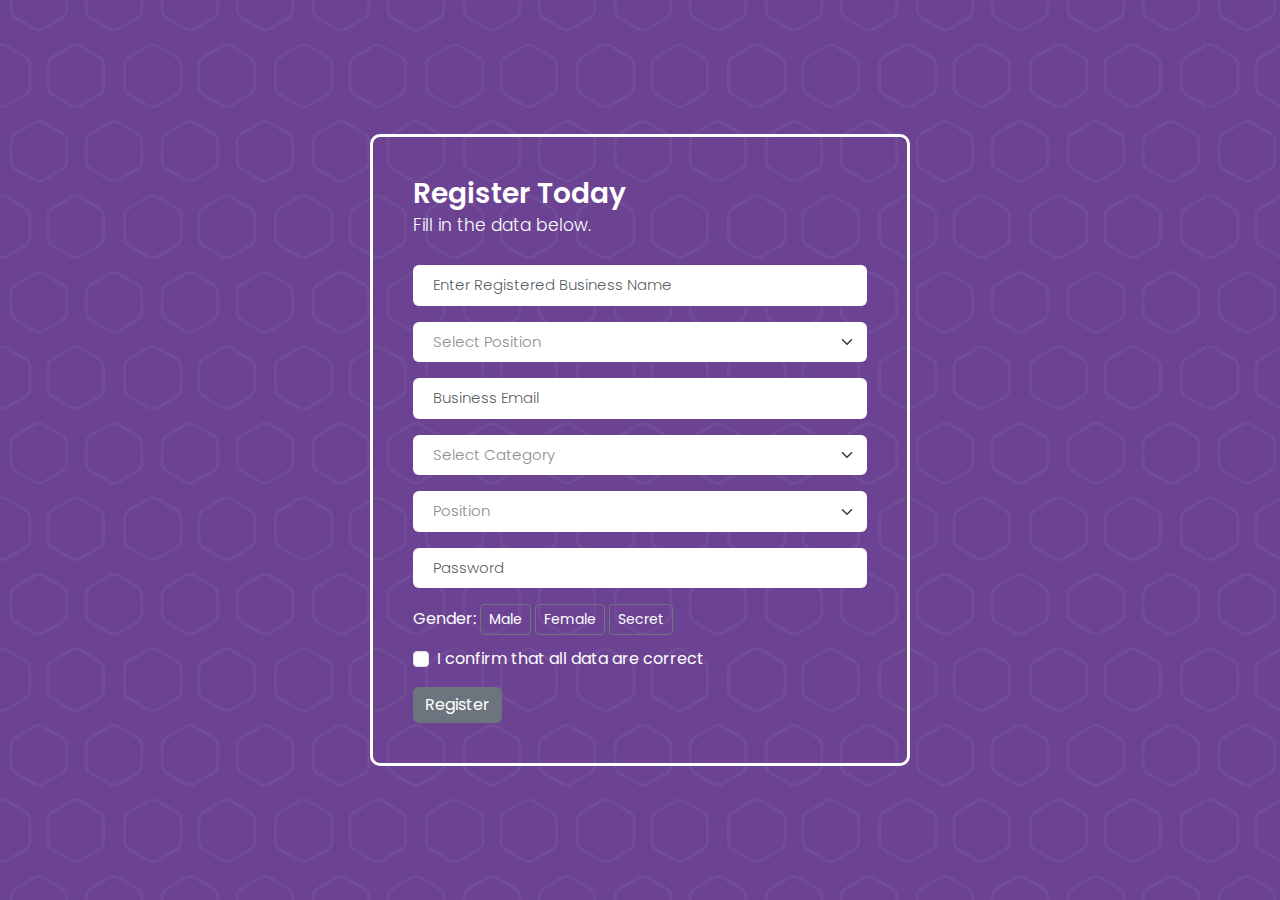
<file: Fintech-project/staffsignup.html>
<!DOCTYPE html>
<html lang="en">

<head>
    <meta charset="UTF-8">
    <meta http-equiv="X-UA-Compatible" content="IE=edge">
    <meta name="viewport" content="width=device-width, initial-scale=1.0">
    <title>Document</title>
    <link href="https://cdn.jsdelivr.net/npm/bootstrap@5.2.0/dist/css/bootstrap.min.css" rel="stylesheet">
    <script src="https://cdn.jsdelivr.net/npm/bootstrap@5.2.0/dist/js/bootstrap.bundle.min.js"></script>
    <style>
        @import url('https://fonts.googleapis.com/css2?family=Poppins:wght@300;400;500;700;900&display=swap');

        *,
        body {
            font-family: 'Poppins', sans-serif;
            font-weight: 400;
            -webkit-font-smoothing: antialiased;
            text-rendering: optimizeLegibility;
            -moz-osx-font-smoothing: grayscale;
        }

        body {
            height: 100vh;
            overflow: hidden;
            background: url(./try.png);
            background-color: #6b4392;
            width: 100%;
            display: flex;
            flex-direction: column;
            justify-content: center;
            align-items: center;
        }


        .form-holder {
            display: flex;
            flex-direction: column;
            justify-content: center;
            align-items: center;
            text-align: center;
            height: 100vh;
        }

        .form-holder .form-content {
            position: relative;
            text-align: center;
            display: -webkit-box;
            display: -moz-box;
            display: -ms-flexbox;
            display: -webkit-flex;
            display: flex;
            -webkit-justify-content: center;
            justify-content: center;
            -webkit-align-items: center;
            align-items: center;
            padding: 60px;
        }

        .form-content .form-items {
            border: 3px solid #fff;
            padding: 40px;
            display: inline-block;
            width: 100%;
            min-width: 540px;
            -webkit-border-radius: 10px;
            -moz-border-radius: 10px;
            border-radius: 10px;
            text-align: left;
            -webkit-transition: all 0.4s ease;
            transition: all 0.4s ease;
        }

        .form-content h3 {
            color: #fff;
            text-align: left;
            font-size: 28px;
            font-weight: 600;
            margin-bottom: 5px;
        }

        .form-content h3.form-title {
            margin-bottom: 30px;
        }

        .form-content p {
            color: #fff;
            text-align: left;
            font-size: 17px;
            font-weight: 300;
            line-height: 20px;
            margin-bottom: 30px;
        }


        .form-content label,
        .was-validated .form-check-input:invalid~.form-check-label,
        .was-validated .form-check-input:valid~.form-check-label {
            color: #fff;
        }

        .form-content input[type=text],
        .form-content input[type=password],
        .form-content input[type=email],
        .form-content select {
            width: 100%;
            padding: 9px 20px;
            text-align: left;
            border: 0;
            outline: 0;
            border-radius: 6px;
            background-color: #fff;
            font-size: 15px;
            font-weight: 300;
            color: #8D8D8D;
            -webkit-transition: all 0.3s ease;
            transition: all 0.3s ease;
            margin-top: 16px;
        }


        .btn-primary {
            background-color: #6C757D;
            outline: none;
            border: 0px;
            box-shadow: none;
        }

        .btn-primary:hover,
        .btn-primary:focus,
        .btn-primary:active {
            background-color: #495056;
            outline: none !important;
            border: none !important;
            box-shadow: none;
        }

        .form-content textarea {
            position: static !important;
            width: 100%;
            padding: 8px 20px;
            border-radius: 6px;
            text-align: left;
            background-color: #fff;
            border: 0;
            font-size: 15px;
            font-weight: 300;
            color: #8D8D8D;
            outline: none;
            resize: none;
            height: 120px;
            -webkit-transition: none;
            transition: none;
            margin-bottom: 14px;
        }

        .form-content textarea:hover,
        .form-content textarea:focus {
            border: 0;
            background-color: #ebeff8;
            color: #8D8D8D;
        }

        .mv-up {
            margin-top: -9px !important;
            margin-bottom: 8px !important;
        }

        .invalid-feedback {
            color: #ff606e;
        }

        .valid-feedback {
            color: #2acc80;
        }
    </style>
</head>

<body>

    <div class="form-body">
        <div class="row">
            <div class="form-holder">
                <div class="form-content">
                    <div class="form-items">
                        <h3>Register Today</h3>
                        <p>Fill in the data below.</p>
                        <form class="requires-validation" novalidate>

                            <div class="col-md-12">
                                <input class="form-control" type="text" name="name"
                                    placeholder="Enter Registered Business Name" required>
                                <div class="valid-feedback">Username field is valid!</div>
                                <div class="invalid-feedback">Username field cannot be blank!</div>
                            </div>
                            <div class="col-md-12">
                                <select class="form-select mt-3" required>
                                    <option selected disabled value="">Select Position</option>
                                    <option value="jweb">Junior Staff</option>
                                    <option value="sweb">Senior Staff</option>
                                    <option value="pmanager">Project Manager</option>
                                </select>
                                <div class="valid-feedback">You selected a Business Type!</div>
                                <div class="invalid-feedback">Please select a Business Type!</div>
                            </div>


                            <div class="col-md-12">
                                <input class="form-control" type="email" name="email" placeholder="Business Email"
                                    required>
                                <div class="valid-feedback">Email field is valid!</div>
                                <div class="invalid-feedback">Email field cannot be blank!</div>
                            </div>


                            <div class="col-md-12 requires-validation">
                                <select class="form-select mt-3" required>
                                    <option selected disabled value="">Select Category</option>
                                    <option value="jweb">Healthcare</option>
                                    <option value="sweb">Architecture & design</option>
                                    <option value="pmanager">Automotive</option>
                                    <option value="jweb">Entertainment</option>
                                    <option value="sweb">Construction</option>
                                    <option value="pmanager">Energy</option>
                                    <option value="jweb">Financial Services</option>
                                    <option value="sweb">Fitness</option>
                                    <option value="pmanager">Food & Beverage</option>
                                    <option value="jweb">Tech & Business Consulting</option>
                                    <option value="sweb">HR Consulting</option>
                                    <option value="pmanager">Legal</option>
                                    <option value="pmanager">Real Estate</option>
                                    <option value="jweb">Inustrial & Engineering</option>
                                    <option value="sweb">Occupational Safety</option>
                                    <option value="pmanager">Personal Care</option>
                                </select>
                                <div class="valid-feedback">You selected a number!</div>
                                <div class="invalid-feedback">Please select a number!</div>
                            </div>




                            <div class="col-md-12">
                                <select class="form-select mt-3" required>
                                    <option selected disabled value="">Position</option>
                                    <option value="jweb">Junior Web Developer</option>
                                    <option value="sweb">Senior Web Developer</option>
                                    <option value="pmanager">Project Manager</option>
                                </select>
                                <div class="valid-feedback">You selected a position!</div>
                                <div class="invalid-feedback">Please select a position!</div>
                            </div>


                            <div class="col-md-12">
                                <input class="form-control" type="password" name="password" placeholder="Password"
                                    required>
                                <div class="valid-feedback">Password field is valid!</div>
                                <div class="invalid-feedback">Password field cannot be blank!</div>
                            </div>


                            <div class="col-md-12 mt-3">
                                <label class="mb-3 mr-1" for="gender">Gender: </label>

                                <input type="radio" class="btn-check" name="gender" id="male" autocomplete="off"
                                    required>
                                <label class="btn btn-sm btn-outline-secondary" for="male">Male</label>

                                <input type="radio" class="btn-check" name="gender" id="female" autocomplete="off"
                                    required>
                                <label class="btn btn-sm btn-outline-secondary" for="female">Female</label>

                                <input type="radio" class="btn-check" name="gender" id="secret" autocomplete="off"
                                    required>
                                <label class="btn btn-sm btn-outline-secondary" for="secret">Secret</label>
                                <div class="valid-feedback mv-up">You selected a gender!</div>
                                <div class="invalid-feedback mv-up">Please select a gender!</div>
                            </div>

                            <div class="form-check">
                                <input class="form-check-input" type="checkbox" value="" id="invalidCheck" required>
                                <label class="form-check-label">I confirm that all data are correct</label>
                                <div class="invalid-feedback">Please confirm that the entered data are all correct!
                                </div>
                            </div>


                            <div class="form-button mt-3">
                                <a href="../dashboard/dashboard.html"><button id="submit" type="submit"
                                        class="btn btn-primary">Register</button></a>
                            </div>
                        </form>
                    </div>
                </div>
            </div>
        </div>
    </div>
    <script>

        (function () {
            'use strict'
            const forms = document.querySelectorAll('.requires-validation')
            Array.from(forms)
                .forEach(function (form) {
                    form.addEventListener('submit', function (event) {
                        if (!form.checkValidity()) {
                            event.preventDefault()
                            event.stopPropagation()
                        }

                        form.classList.add('was-validated')
                        alert("Thanks For Signing Up!! Account created")
                    }, false)
                })
        })()
    </script>
</body>

</html>
</file>
